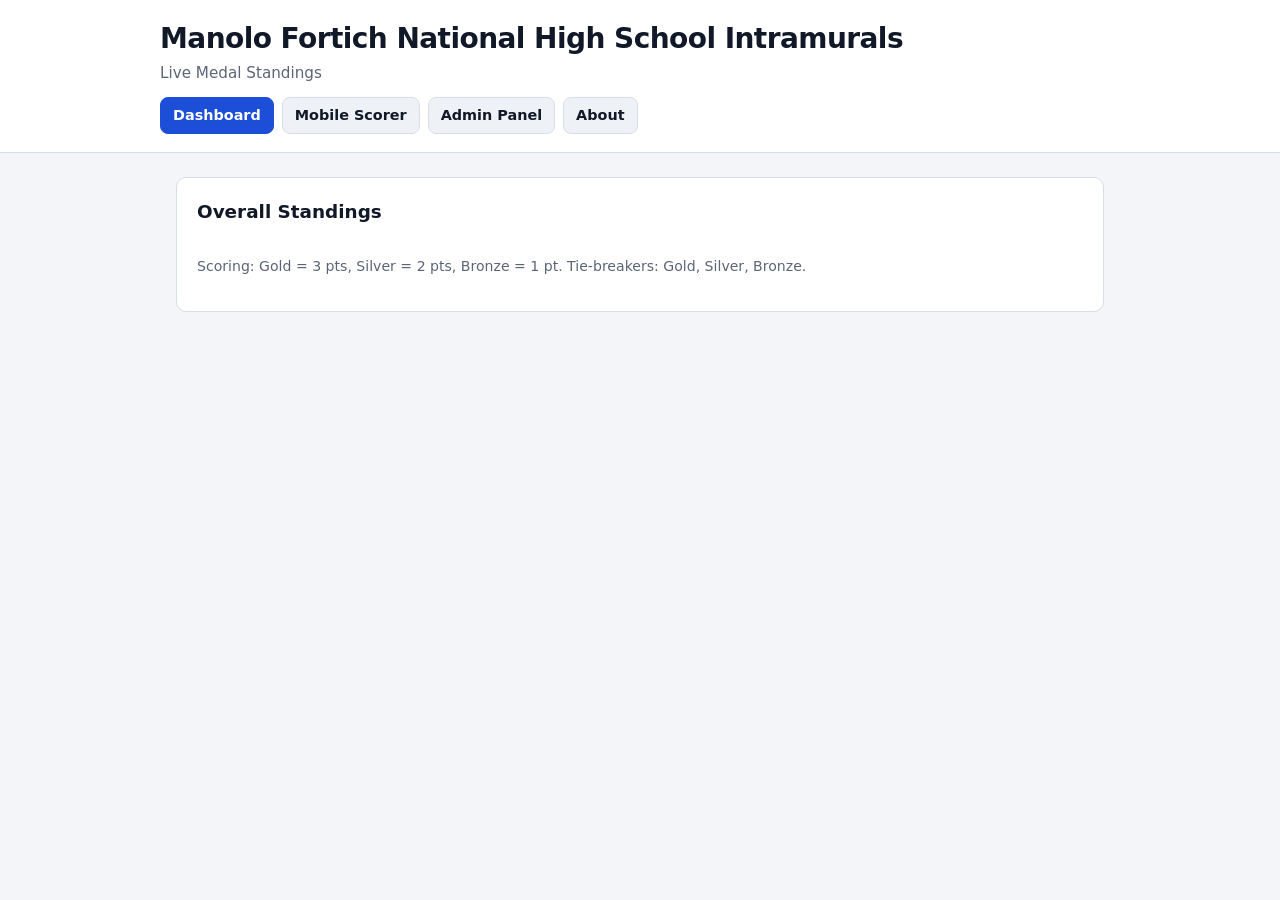
<file: index.html>
<!DOCTYPE html>
<html lang="en">
<head>
  <meta charset="utf-8" />
  <meta name="viewport" content="width=device-width,initial-scale=1" />
  <title>Intramurals Ranking Dashboard</title>
  <link rel="stylesheet" href="style.css" />
</head>
<body>
  <header class="site-header">
    <div class="header-inner">
      <div>
        <h1 class="site-title">Manolo Fortich National High School Intramurals</h1>
        <p class="site-subtitle">Live Medal Standings</p>
      </div>
      <nav class="navbar" aria-label="Main navigation">
        <a href="index.html" class="active">Dashboard</a>
        <a href="mobile-scorer.html">Mobile Scorer</a>
        <a href="login.html">Admin Panel</a>
        <a href="about.html">About</a>
      </nav>
    </div>
  </header>

  <main class="container">
    <section class="panel">
      <div class="panel-header">
        <h2>Overall Standings</h2>
      </div>
      <div id="rankingList" class="ranking-list" aria-live="polite"></div>
      <p class="readme">Scoring: Gold = 3 pts, Silver = 2 pts, Bronze = 1 pt. Tie-breakers: Gold, Silver, Bronze.</p>
    </section>
  </main>

  <script type="module">
    import { db, ref, onValue, computePoints } from "./firebase-config.js";

    const container = document.getElementById("rankingList");

    function createTeamCard(team, rankIndex) {
      const card = document.createElement("div");
      const tierClass = rankIndex === 0 ? " top1" : rankIndex === 1 ? " top2" : rankIndex === 2 ? " top3" : "";
      card.className = `team-card${tierClass}`;
      card.dataset.team = team.name;

      const rankEl = document.createElement("div");
      rankEl.className = "rank";
      rankEl.textContent = `#${rankIndex + 1}`;

      const infoEl = document.createElement("div");
      infoEl.className = "team-info";

      const logoEl = document.createElement("div");
      logoEl.className = "logo";
      logoEl.textContent = team.logo || team.name.charAt(0).toUpperCase();

      const nameEl = document.createElement("div");
      nameEl.className = "team-name";
      nameEl.textContent = team.name;

      infoEl.append(logoEl, nameEl);

      const medalsEl = document.createElement("div");
      medalsEl.className = "medals";

      const goldEl = document.createElement("div");
      goldEl.className = "medal gold";
      goldEl.textContent = `Gold ${team.gold}`;

      const silverEl = document.createElement("div");
      silverEl.className = "medal silver";
      silverEl.textContent = `Silver ${team.silver}`;

      const bronzeEl = document.createElement("div");
      bronzeEl.className = "medal bronze";
      bronzeEl.textContent = `Bronze ${team.bronze}`;

      medalsEl.append(goldEl, silverEl, bronzeEl);

      const ptsEl = document.createElement("div");
      ptsEl.className = "points";
      ptsEl.textContent = `${team.points} pts`;

      card.append(rankEl, infoEl, medalsEl, ptsEl);
      return card;
    }

    function animateReorder(target, newNodes) {
      const oldRects = new Map();
      target.querySelectorAll(".team-card").forEach((node) => {
        oldRects.set(node.dataset.team, node.getBoundingClientRect());
      });

      const fragment = document.createDocumentFragment();
      newNodes.forEach((n) => fragment.appendChild(n));
      target.replaceChildren(fragment);

      target.querySelectorAll(".team-card").forEach((node) => {
        const oldRect = oldRects.get(node.dataset.team);
        const newRect = node.getBoundingClientRect();

        if (oldRect) {
          const dx = oldRect.left - newRect.left;
          const dy = oldRect.top - newRect.top;
          if (dx || dy) {
            node.style.transform = `translate(${dx}px, ${dy}px)`;
            node.style.transition = "transform 0s";
            requestAnimationFrame(() => {
              node.style.transition = "transform 380ms cubic-bezier(.2,.9,.2,1)";
              node.style.transform = "";
            });
          }
        }
      });
    }

    onValue(ref(db, "teams"), (snap) => {
      const data = snap.val() || {};
      const rows = Object.entries(data).map(([name, d = {}]) => {
        const gold = Number(d.gold || 0);
        const silver = Number(d.silver || 0);
        const bronze = Number(d.bronze || 0);
        return {
          name,
          gold,
          silver,
          bronze,
          logo: typeof d.logo === "string" && d.logo.trim() ? d.logo.trim() : "",
          points: computePoints({ gold, silver, bronze })
        };
      });

      rows.sort(
        (a, b) =>
          b.points - a.points ||
          b.gold - a.gold ||
          b.silver - a.silver ||
          b.bronze - a.bronze ||
          a.name.localeCompare(b.name)
      );

      if (!rows.length) {
        container.innerHTML = `<p class="readme">No team standings recorded yet.</p>`;
        return;
      }

      const cards = rows.map((team, idx) => createTeamCard(team, idx));
      animateReorder(container, cards);
    });
  </script>
</body>
</html>
</file>
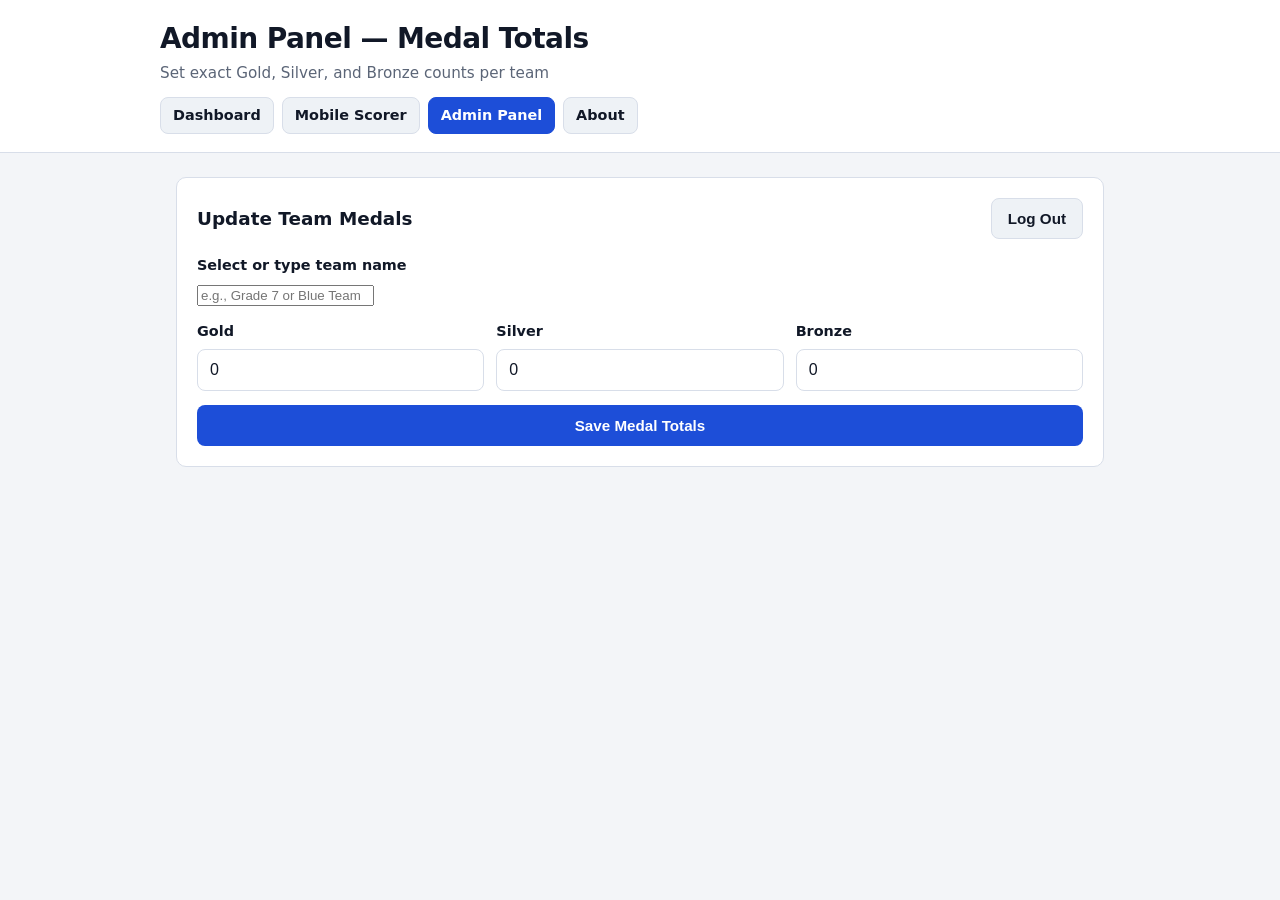
<file: adminpanel.html>
<!DOCTYPE html>
<html lang="en">
<head>
  <meta charset="utf-8" />
  <meta name="viewport" content="width=device-width,initial-scale=1" />
  <title>Intramurals Admin Panel</title>
  <link rel="stylesheet" href="style.css" />
</head>
<body>
  <header class="site-header">
    <div class="header-inner">
      <div>
        <h1 class="site-title">Admin Panel — Medal Totals</h1>
        <p class="site-subtitle">Set exact Gold, Silver, and Bronze counts per team</p>
      </div>
      <nav class="navbar" aria-label="Main navigation">
        <a href="index.html">Dashboard</a>
        <a href="mobile-scorer.html">Mobile Scorer</a>
        <a href="adminpanel.html" class="active">Admin Panel</a>
        <a href="about.html">About</a>
      </nav>
    </div>
  </header>

  <main class="container">
    <section class="panel">
      <div class="panel-header">
        <h2>Update Team Medals</h2>
        <button type="button" id="logoutBtn" class="btn btn-secondary">Log Out</button>
      </div>

      <form id="medalForm">
        <div class="field">
          <label for="teamInput">Select or type team name</label>
          <input id="teamInput" list="teamsDatalist" placeholder="e.g., Grade 7 or Blue Team" required />
          <datalist id="teamsDatalist"></datalist>
        </div>

        <div class="medal-grid">
          <div class="field">
            <label for="gold">Gold</label>
            <input id="gold" type="number" min="0" value="0" required />
          </div>
          <div class="field">
            <label for="silver">Silver</label>
            <input id="silver" type="number" min="0" value="0" required />
          </div>
          <div class="field">
            <label for="bronze">Bronze</label>
            <input id="bronze" type="number" min="0" value="0" required />
          </div>
        </div>

        <button type="submit" id="update-btn" class="btn btn-primary">Save Medal Totals</button>
        <div id="statusBox" class="status-box" role="status"></div>
      </form>
    </section>
  </main>

  <script type="module">
    import { db, ref, update, onValue } from "./firebase-config.js";
    import { requireAuth, logoutUser } from "./auth.js";

    if (!requireAuth()) {
      throw new Error("Unauthorized");
    }

    document.getElementById("logoutBtn").addEventListener("click", logoutUser);

    const teamInput = document.getElementById("teamInput");
    const datalist = document.getElementById("teamsDatalist");
    const goldInput = document.getElementById("gold");
    const silverInput = document.getElementById("silver");
    const bronzeInput = document.getElementById("bronze");
    const form = document.getElementById("medalForm");
    const statusBox = document.getElementById("statusBox");

    let latestTeams = {};

    function setStatus(message, type = "ok") {
      statusBox.textContent = message;
      statusBox.className = `status-box show ${type}`;
    }

    function syncInputsForTeam(teamName) {
      const existing = latestTeams[teamName];
      goldInput.value = existing ? Number(existing.gold || 0) : 0;
      silverInput.value = existing ? Number(existing.silver || 0) : 0;
      bronzeInput.value = existing ? Number(existing.bronze || 0) : 0;
    }

    onValue(ref(db, "teams"), (snap) => {
      latestTeams = snap.val() || {};
      datalist.replaceChildren();
      Object.keys(latestTeams)
        .sort((a, b) => a.localeCompare(b))
        .forEach((teamName) => {
          const opt = document.createElement("option");
          opt.value = teamName;
          datalist.appendChild(opt);
        });
    });

    teamInput.addEventListener("input", () => {
      const teamName = teamInput.value.trim();
      if (latestTeams[teamName]) {
        syncInputsForTeam(teamName);
      }
    });

    form.addEventListener("submit", async (e) => {
      e.preventDefault();
      const team = teamInput.value.trim();
      const gold = Math.max(0, parseInt(goldInput.value, 10) || 0);
      const silver = Math.max(0, parseInt(silverInput.value, 10) || 0);
      const bronze = Math.max(0, parseInt(bronzeInput.value, 10) || 0);

      if (!team) {
        setStatus("Please enter or select a team name.", "err");
        return;
      }

      try {
        await update(ref(db, `teams/${team}`), { gold, silver, bronze });
        setStatus(`Updated ${team}: ${gold} Gold, ${silver} Silver, ${bronze} Bronze.`, "ok");
      } catch (err) {
        setStatus(`Failed to update: ${err.message}`, "err");
      }
    });
  </script>
</body>
</html>
</file>
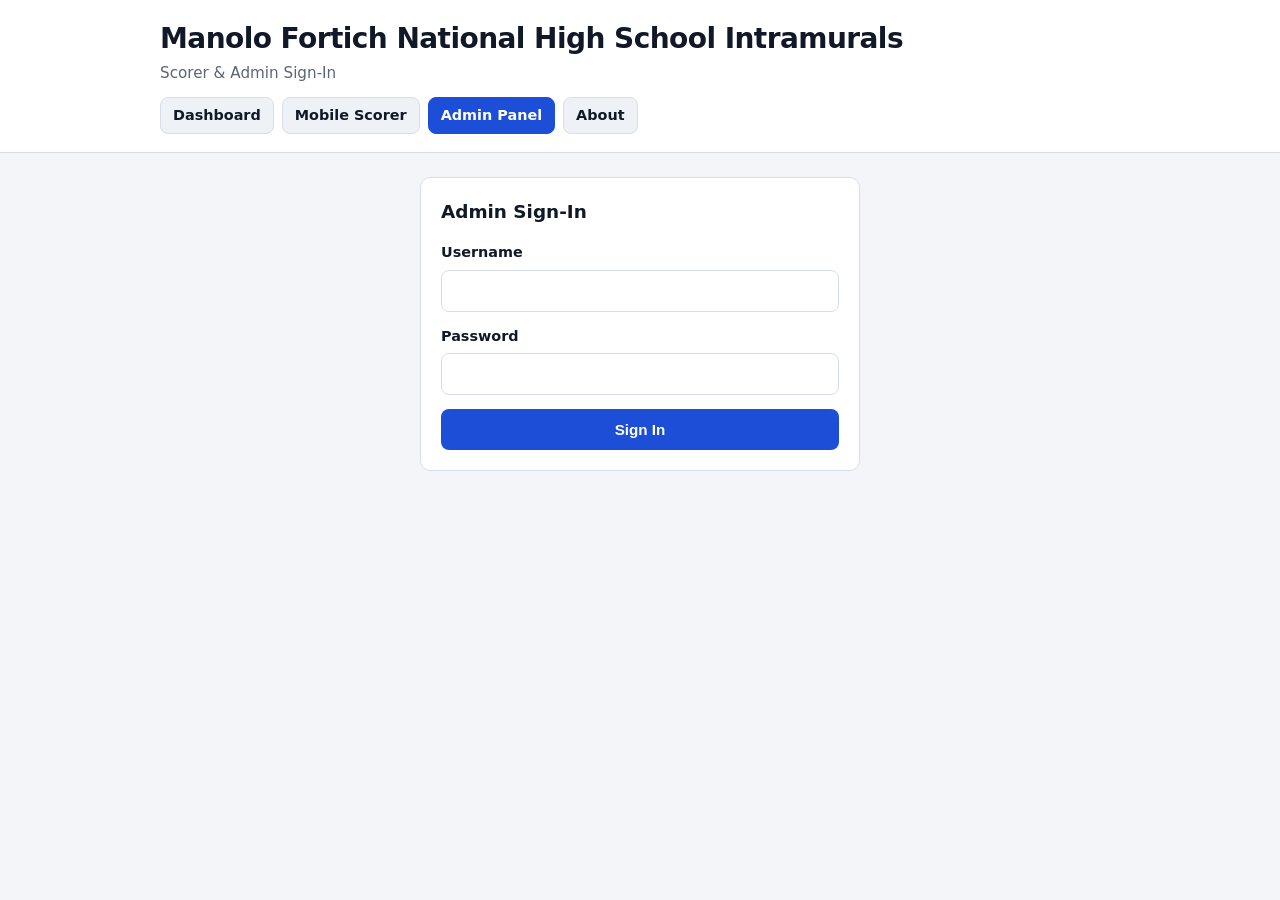
<file: login.html>
<!DOCTYPE html>
<html lang="en">
<head>
  <meta charset="utf-8" />
  <meta name="viewport" content="width=device-width,initial-scale=1" />
  <title>Admin Login - Intramurals</title>
  <link rel="stylesheet" href="style.css" />
</head>
<body>
  <header class="site-header">
    <div class="header-inner">
      <div>
        <h1 class="site-title">Manolo Fortich National High School Intramurals</h1>
        <p class="site-subtitle">Scorer &amp; Admin Sign-In</p>
      </div>
      <nav class="navbar" aria-label="Main navigation">
        <a href="index.html">Dashboard</a>
        <a href="mobile-scorer.html">Mobile Scorer</a>
        <a href="login.html" class="active">Admin Panel</a>
        <a href="about.html">About</a>
      </nav>
    </div>
  </header>

  <main class="container">
    <section class="panel" style="max-width: 440px; margin: 0 auto;">
      <div class="panel-header">
        <h2>Admin Sign-In</h2>
      </div>

      <form id="loginForm">
        <div class="field">
          <label for="loginUser">Username</label>
          <input type="text" id="loginUser" autocomplete="username" required />
        </div>

        <div class="field">
          <label for="loginPass">Password</label>
          <input type="password" id="loginPass" autocomplete="current-password" required />
        </div>

        <button type="submit" id="loginBtn" class="btn btn-primary">Sign In</button>
        <div id="loginStatus" class="status-box" role="alert"></div>
      </form>
    </section>
  </main>

  <script type="module">
    import { db, ref, get } from "./firebase-config.js";
    import { setAuthenticatedUser } from "./auth.js";

    const form = document.getElementById("loginForm");
    const loginUser = document.getElementById("loginUser");
    const loginPass = document.getElementById("loginPass");
    const statusBox = document.getElementById("loginStatus");

    function showError(msg) {
      statusBox.textContent = msg;
      statusBox.className = "status-box show err";
    }

    form.addEventListener("submit", async (e) => {
      e.preventDefault();
      const username = loginUser.value.trim();
      const password = loginPass.value.trim();

      if (!username || !password) {
        showError("Please enter both username and password.");
        return;
      }

      try {
        const snap = await get(ref(db, "accounts/admin1"));
        if (!snap.exists()) {
          showError("No admin account found in database.");
          return;
        }
        const account = snap.val();
        if (username === account.username && password === account.password) {
          setAuthenticatedUser(username);
          window.location.href = "adminpanel.html";
        } else {
          showError("Invalid username or password.");
        }
      } catch (err) {
        showError(`Sign-in error: ${err.message}`);
      }
    });
  </script>
</body>
</html>
</file>
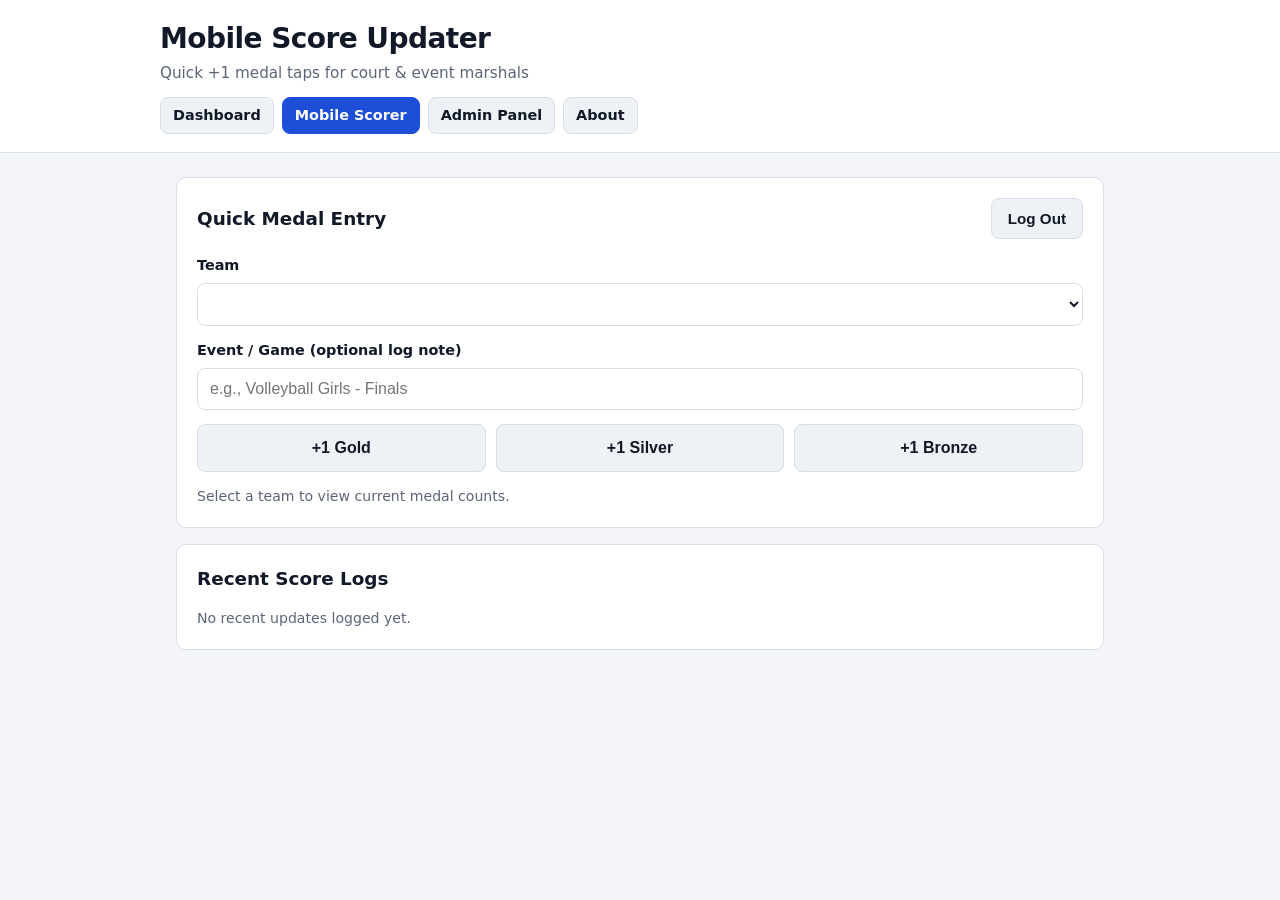
<file: mobile-scorer.html>
<!DOCTYPE html>
<html lang="en">
<head>
  <meta charset="utf-8" />
  <meta name="viewport" content="width=device-width,initial-scale=1" />
  <title>Mobile Score Updater - Intramurals</title>
  <link rel="stylesheet" href="style.css" />
</head>
<body>
  <header class="site-header">
    <div class="header-inner">
      <div>
        <h1 class="site-title">Mobile Score Updater</h1>
        <p class="site-subtitle">Quick +1 medal taps for court &amp; event marshals</p>
      </div>
      <nav class="navbar" aria-label="Main navigation">
        <a href="index.html">Dashboard</a>
        <a href="mobile-scorer.html" class="active">Mobile Scorer</a>
        <a href="adminpanel.html">Admin Panel</a>
        <a href="about.html">About</a>
      </nav>
    </div>
  </header>

  <main class="container">
    <section class="panel">
      <div class="panel-header">
        <h2>Quick Medal Entry</h2>
        <button type="button" id="logoutBtn" class="btn btn-secondary">Log Out</button>
      </div>

      <div class="field">
        <label for="teamSelect">Team</label>
        <select id="teamSelect"></select>
      </div>

      <div class="field">
        <label for="eventNote">Event / Game (optional log note)</label>
        <input type="text" id="eventNote" placeholder="e.g., Volleyball Girls - Finals" />
      </div>

      <div class="quick-actions">
        <button type="button" class="quick-btn" data-medal="gold">+1 Gold</button>
        <button type="button" class="quick-btn" data-medal="silver">+1 Silver</button>
        <button type="button" class="quick-btn" data-medal="bronze">+1 Bronze</button>
      </div>

      <div id="currentCounts" class="readme">Select a team to view current medal counts.</div>
      <div id="statusBox" class="status-box" role="status"></div>
    </section>

    <section class="panel">
      <div class="panel-header">
        <h2>Recent Score Logs</h2>
      </div>
      <div id="recentLogs" class="readme">No recent updates logged yet.</div>
    </section>
  </main>

  <script type="module">
    import { db, ref, update, push, onValue, computePoints } from "./firebase-config.js";
    import { requireAuth, logoutUser } from "./auth.js";

    const authUser = requireAuth();
    if (!authUser) {
      throw new Error("Unauthorized");
    }

    document.getElementById("logoutBtn").addEventListener("click", logoutUser);

    const teamSelect = document.getElementById("teamSelect");
    const eventNote = document.getElementById("eventNote");
    const currentCountsEl = document.getElementById("currentCounts");
    const statusBox = document.getElementById("statusBox");
    const recentLogsEl = document.getElementById("recentLogs");

    let teamsCache = {};

    function setStatus(msg, type = "ok") {
      statusBox.textContent = msg;
      statusBox.className = `status-box show ${type}`;
    }

    function renderSelectedSummary() {
      const name = teamSelect.value;
      const d = teamsCache[name];
      if (!name || !d) {
        currentCountsEl.textContent = "Select a team to view current medal counts.";
        return;
      }
      const g = Number(d.gold || 0);
      const s = Number(d.silver || 0);
      const b = Number(d.bronze || 0);
      currentCountsEl.textContent = `${name}: ${g} Gold, ${s} Silver, ${b} Bronze (${computePoints({ gold: g, silver: s, bronze: b })} pts)`;
    }

    onValue(ref(db, "teams"), (snap) => {
      const prevSelection = teamSelect.value;
      teamsCache = snap.val() || {};
      const names = Object.keys(teamsCache).sort((a, b) => a.localeCompare(b));

      teamSelect.replaceChildren();
      names.forEach((name) => {
        const opt = document.createElement("option");
        opt.value = name;
        opt.textContent = name;
        teamSelect.appendChild(opt);
      });

      if (prevSelection && teamsCache[prevSelection]) {
        teamSelect.value = prevSelection;
      }
      renderSelectedSummary();
    });

    teamSelect.addEventListener("change", renderSelectedSummary);

    document.querySelectorAll(".quick-btn").forEach((btn) => {
      btn.addEventListener("click", async () => {
        const teamName = teamSelect.value;
        const medal = btn.dataset.medal;
        if (!teamName || !medal) return;

        const current = teamsCache[teamName] || { gold: 0, silver: 0, bronze: 0 };
        const nextCount = Number(current[medal] || 0) + 1;

        try {
          await update(ref(db, `teams/${teamName}`), { [medal]: nextCount });
          await push(ref(db, "score_logs"), {
            team: teamName,
            medal,
            event: eventNote.value.trim() || "General Update",
            by: authUser.username,
            timestamp: Date.now()
          });
          setStatus(`Added +1 ${medal.toUpperCase()} to ${teamName} (now ${nextCount}).`, "ok");
        } catch (err) {
          setStatus(`Update failed: ${err.message}`, "err");
        }
      });
    });

    onValue(ref(db, "score_logs"), (snap) => {
      const raw = snap.val() || {};
      const entries = Object.values(raw)
        .sort((a, b) => (b.timestamp || 0) - (a.timestamp || 0))
        .slice(0, 8);

      if (!entries.length) {
        recentLogsEl.textContent = "No recent updates logged yet.";
        return;
      }

      recentLogsEl.innerHTML = entries
        .map(
          (item) =>
            `<div><strong>${item.team}</strong> +1 ${String(item.medal).toUpperCase()} — ${item.event || "General Update"}</div>`
        )
        .join("");
    });
  </script>
</body>
</html>
</file>
<file: style.css>
:root {
  --bg: #f3f5f8;
  --surface: #ffffff;
  --surface-subtle: #eef2f6;
  --ink: #111827;
  --muted: #5b6577;
  --border: #d8dee9;
  --accent: #1d4ed8;
  --accent-hover: #1e40af;
  --gold: #b45309;
  --gold-bg: #fef3c7;
  --silver: #475569;
  --silver-bg: #e2e8f0;
  --bronze: #9a3412;
  --bronze-bg: #ffedd5;
  --success-bg: #dcfce7;
  --success-ink: #166534;
  --error-bg: #fee2e2;
  --error-ink: #991b1b;
  --radius: 10px;
}

* {
  box-sizing: border-box;
}

body {
  margin: 0;
  font-family: Inter, system-ui, -apple-system, BlinkMacSystemFont, "Segoe UI", Roboto, sans-serif;
  background-color: var(--bg);
  background-size: cover;
  background-position: center;
  background-attachment: fixed;
  color: var(--ink);
  line-height: 1.5;
  min-height: 100vh;
}

.site-header {
  background: var(--surface);
  border-bottom: 1px solid var(--border);
  padding: 18px 20px;
}

.header-inner {
  max-width: 960px;
  margin: 0 auto;
  display: flex;
  flex-direction: column;
  gap: 12px;
}

.site-title {
  margin: 0;
  font-size: clamp(1.25rem, 2.5vw, 1.75rem);
  font-weight: 700;
  letter-spacing: -0.02em;
}

.site-subtitle {
  margin: 2px 0 0;
  color: var(--muted);
  font-size: 0.95rem;
}

.navbar {
  display: flex;
  flex-wrap: wrap;
  gap: 8px;
}

.navbar a {
  text-decoration: none;
  color: var(--ink);
  background: var(--surface-subtle);
  border: 1px solid var(--border);
  padding: 7px 12px;
  border-radius: 8px;
  font-size: 0.9rem;
  font-weight: 600;
  transition: background-color 0.15s ease, border-color 0.15s ease;
}

.navbar a:hover {
  border-color: var(--accent);
}

.navbar a.active {
  background: var(--accent);
  border-color: var(--accent);
  color: #ffffff;
}

.container {
  max-width: 960px;
  margin: 24px auto;
  padding: 0 16px 40px;
}

.panel {
  background: var(--surface);
  border: 1px solid var(--border);
  border-radius: var(--radius);
  padding: 20px;
}

.panel + .panel {
  margin-top: 16px;
}

.panel-header {
  display: flex;
  justify-content: space-between;
  align-items: center;
  gap: 12px;
  margin-bottom: 16px;
}

.panel-header h2 {
  margin: 0;
  font-size: 1.15rem;
}

/* Ranking Board */
.ranking-list {
  display: flex;
  flex-direction: column;
  gap: 10px;
}

.team-card {
  display: grid;
  grid-template-columns: 52px 1fr auto auto;
  align-items: center;
  gap: 14px;
  background: var(--surface);
  border: 1px solid var(--border);
  border-left: 4px solid var(--border);
  border-radius: var(--radius);
  padding: 14px 16px;
}

.team-card.top1 {
  border-left-color: #d97706;
  background: #fffdf7;
}

.team-card.top2 {
  border-left-color: #64748b;
}

.team-card.top3 {
  border-left-color: #c2410c;
}

.rank {
  font-weight: 800;
  font-size: 1.05rem;
  color: var(--muted);
  font-variant-numeric: tabular-nums;
}

.team-card.top1 .rank { color: var(--gold); }
.team-card.top2 .rank { color: var(--silver); }
.team-card.top3 .rank { color: var(--bronze); }

.team-info {
  display: flex;
  align-items: center;
  gap: 12px;
  min-width: 0;
}

.logo {
  width: 38px;
  height: 38px;
  border-radius: 8px;
  background: var(--surface-subtle);
  border: 1px solid var(--border);
  display: grid;
  place-items: center;
  font-weight: 700;
  flex-shrink: 0;
}

.team-name {
  font-weight: 700;
  font-size: 1rem;
  overflow: hidden;
  text-overflow: ellipsis;
  white-space: nowrap;
}

.medals {
  display: flex;
  gap: 8px;
  flex-wrap: wrap;
  font-variant-numeric: tabular-nums;
}

.medal {
  padding: 4px 9px;
  border-radius: 6px;
  font-size: 0.85rem;
  font-weight: 700;
}

.medal.gold { background: var(--gold-bg); color: var(--gold); }
.medal.silver { background: var(--silver-bg); color: var(--silver); }
.medal.bronze { background: var(--bronze-bg); color: var(--bronze); }

.points {
  font-weight: 800;
  font-size: 1.05rem;
  text-align: right;
  min-width: 72px;
  font-variant-numeric: tabular-nums;
}

.readme {
  margin-top: 14px;
  font-size: 0.88rem;
  color: var(--muted);
}

/* Forms & Mobile Scorer */
.field {
  margin-bottom: 14px;
}

.field label {
  display: block;
  font-size: 0.9rem;
  font-weight: 600;
  margin-bottom: 6px;
}

input[type="text"],
input[type="password"],
input[type="number"],
select {
  width: 100%;
  padding: 11px 12px;
  font-size: 1rem;
  border: 1px solid var(--border);
  border-radius: 8px;
  background: var(--surface);
  color: var(--ink);
}

input:focus,
select:focus {
  outline: 2px solid var(--accent);
  outline-offset: 1px;
  border-color: var(--accent);
}

.medal-grid {
  display: grid;
  grid-template-columns: repeat(3, 1fr);
  gap: 12px;
}

.btn {
  display: inline-flex;
  align-items: center;
  justify-content: center;
  gap: 6px;
  padding: 11px 16px;
  font-size: 0.95rem;
  font-weight: 700;
  border-radius: 8px;
  border: 1px solid transparent;
  cursor: pointer;
}

.btn-primary {
  background: var(--accent);
  color: #ffffff;
  width: 100%;
}

.btn-primary:hover {
  background: var(--accent-hover);
}

.btn-secondary {
  background: var(--surface-subtle);
  color: var(--ink);
  border-color: var(--border);
}

.quick-actions {
  display: grid;
  grid-template-columns: repeat(3, 1fr);
  gap: 10px;
  margin-top: 12px;
}

.quick-btn {
  padding: 14px 10px;
  font-size: 1rem;
  font-weight: 700;
  border-radius: 8px;
  border: 1px solid var(--border);
  background: var(--surface-subtle);
  color: var(--ink);
  cursor: pointer;
  touch-action: manipulation;
}

.quick-btn:active {
  transform: scale(0.98);
}

.status-box {
  margin-top: 12px;
  padding: 10px 12px;
  border-radius: 8px;
  font-size: 0.9rem;
  font-weight: 600;
  display: none;
}

.status-box.show { display: block; }
.status-box.ok { background: var(--success-bg); color: var(--success-ink); }
.status-box.err { background: var(--error-bg); color: var(--error-ink); }

/* About Page */
.about-cards {
  display: grid;
  grid-template-columns: repeat(auto-fit, minmax(220px, 1fr));
  gap: 14px;
  margin: 18px 0;
}

.info-card {
  border: 1px solid var(--border);
  border-radius: var(--radius);
  padding: 16px;
  background: var(--surface-subtle);
}

.info-card h3 {
  margin: 0 0 8px;
  font-size: 1rem;
}

.developer-list {
  list-style: none;
  padding: 0;
  margin: 10px 0 0;
  display: grid;
  gap: 8px;
}

.developer-list li {
  background: var(--surface-subtle);
  border: 1px solid var(--border);
  padding: 10px 12px;
  border-radius: 8px;
}

@media (max-width: 680px) {
  .team-card {
    grid-template-columns: 40px 1fr;
    gap: 10px;
  }

  .medals {
    grid-column: 1 / -1;
  }

  .points {
    grid-column: 1 / -1;
    text-align: left;
  }

  .medal-grid {
    grid-template-columns: 1fr;
  }
}
</file>
